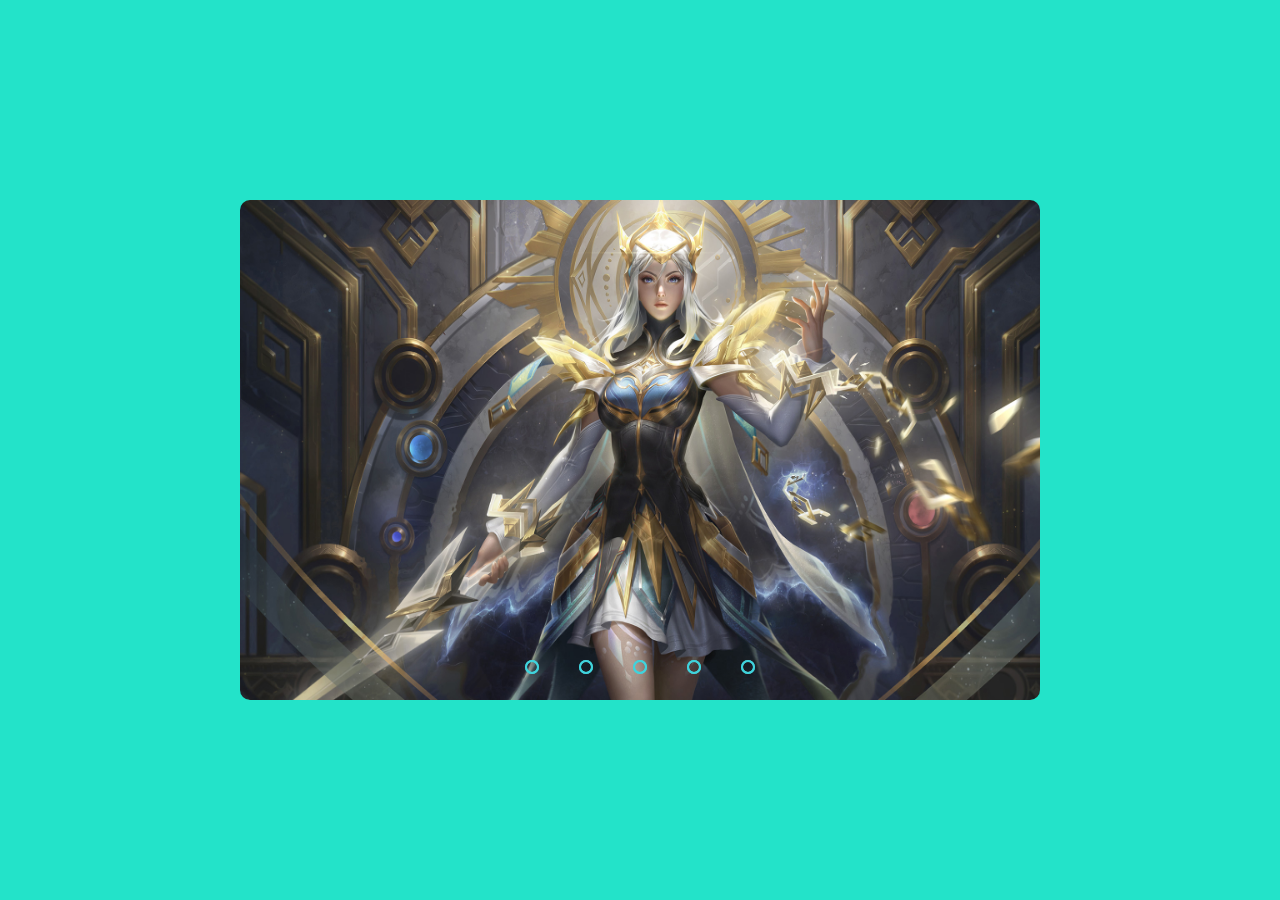
<file: sourceCode/index.html>
<!DOCTYPE html>
<html lang="en" dir="ltr">

<head>
  <meta charset="utf-8">
  <title>Image Slider</title>
  <link rel="stylesheet" href="style.css">
</head>

<body>

  <!--image slider start-->
  <div class="slider">
    <div class="slides">
      <!--radio buttons start-->
      <input type="radio" name="radio-btn" id="radio1">
      <input type="radio" name="radio-btn" id="radio2">
      <input type="radio" name="radio-btn" id="radio3">
      <input type="radio" name="radio-btn" id="radio4">
      <input type="radio" name="radio-btn" id="radio5">
      <!--radio buttons end-->
      <!--slide images start-->
      
      <div class="slide first"><img src="1.jpg" alt=""></div>
      <div class="slide"><img src="2.jpg" alt=""></div>
      <div class="slide"><img src="3.jpg" alt=""></div>
      <div class="slide"><img src="4.jpg" alt=""></div>
      <div class="slide"><img src="5.jpg" alt=""></div>
      <!--slide images end-->
      <!--automatic navigation start-->
      <div class="navigation-auto">
        <div class="auto-btn1"></div>
        <div class="auto-btn2"></div>
        <div class="auto-btn3"></div>
        <div class="auto-btn4"></div>
        <div class="auto-btn5"></div>
      </div>
      <!--automatic navigation end-->
    </div>
    <!--manual navigation start-->
    <div class="navigation-manual"> 
      <label for="radio1" class="manual-btn"></label>
      <label for="radio2" class="manual-btn"></label>
      <label for="radio3" class="manual-btn"></label>
      <label for="radio4" class="manual-btn"></label>
      <label for="radio5" class="manual-btn"></label>
    </div>
    <!--manual navigation end-->
  </div>
  <!--image slider end-->

  <script type="text/javascript">
    let counter = 1;
    let currentchecked = 
    setInterval( ()=> {
      document.getElementById('radio' + counter).checked = true;
      counter++;
      if (counter > 5) {
        counter = 1;
      }
    }, 3000);
  </script>

</body>

</html>
</file>
<file: sourceCode/style.css>
body{
  margin: 0;
  padding: 0;
  height: 100vh;
  display: flex;
  justify-content: center;
  align-items: center;
  background: #23E3C9;
}

.slider{
  width: 800px;
  height: 500px;
  border-radius: 10px;
  overflow: hidden;
}

.slides{
  width: 500%;
  height: 500px;
  display: flex;
}

.slides input{
  display: none;
}

.slide{
  width: 20%;
  transition: 1s;
}

.slide img{
  width: 800px;
  height: 500px;
}

/*css for manual slide navigation*/

.navigation-manual{
  position: absolute;
  width: 800px;
  margin-top: -40px;
  display: flex;
  justify-content: center;
}

.manual-btn{
  border: 2px solid #40D3DC;
  padding: 5px;
  border-radius: 10px;
  cursor: pointer;
  transition: 2s;
}

.manual-btn:not(:last-child){
  margin-right: 40px;
}

.manual-btn:hover{
  background: #40D3DC;
}

#radio1:checked ~ .first{
  margin-left: 0;
}

#radio2:checked ~ .first{
  margin-left: -20%;
}

#radio3:checked ~ .first{
  margin-left: -40%;
}

#radio4:checked ~ .first{
  margin-left: -60%;
}
#radio5:checked ~ .first{
  margin-left: -80%;
}

/*css for automatic navigation*/

.navigation-auto{
  position: absolute;
  display: flex;
  width: 800px;
  justify-content: center;
  margin-top: 460px;
}

.navigation-auto div{
  border: 2px solid #40D3DC;
  padding: 5px;
  border-radius: 10px;
  transition: 2s;
}

.navigation-auto div:not(:last-child){
  margin-right: 40px;
}

#radio1:checked ~ .navigation-auto .auto-btn1{
  background: #40D3DC;
}

#radio2:checked ~ .navigation-auto .auto-btn2{
  background: #40D3DC;
}

#radio3:checked ~ .navigation-auto .auto-btn3{
  background: #40D3DC;
}

#radio4:checked ~ .navigation-auto .auto-btn4{
  background: #40D3DC;
}
#radio5:checked ~ .navigation-auto .auto-btn5{
  background: #40D3DC;
}
</file>
